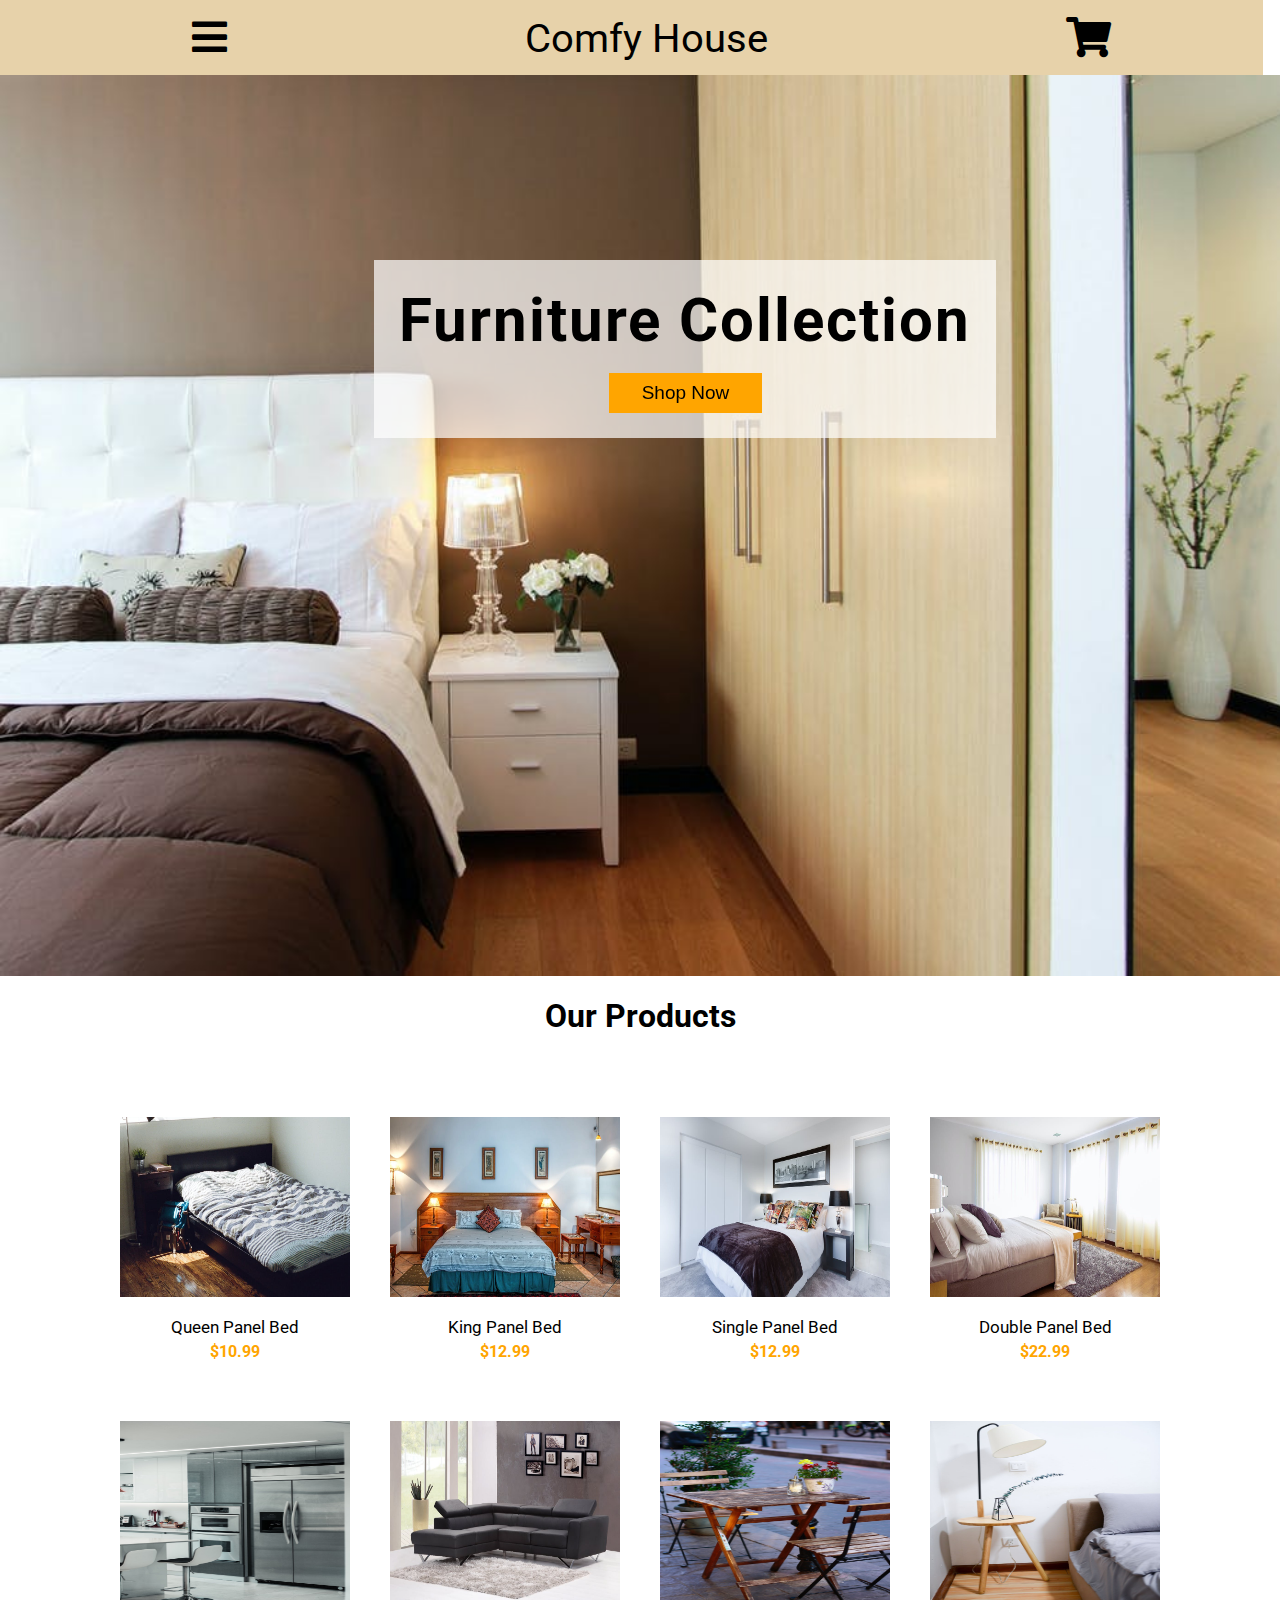
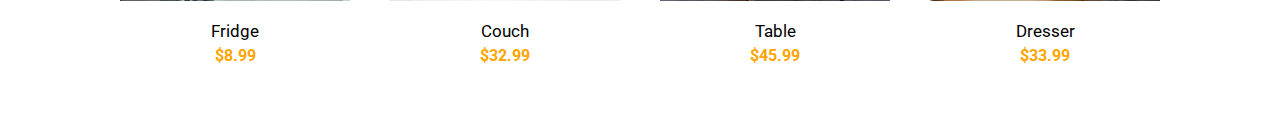
<file: index.html>
<!DOCTYPE html>
<html>
    <head>
        <title>Shopping Cart</title>
        <link rel="stylesheet" type="text/css" href="shopping-cart-style.css">
        <link rel="stylesheet" href="https://use.fontawesome.com/releases/v5.11.2/css/all.css">
        <link href="https://fonts.googleapis.com/css2?family=Roboto:wght@300;400;500&display=swap" rel="stylesheet">
    </head>
    <body>
        
        <ul id="navbar">
            <li><i class="fas fa-bars"></i></li>
            <li>Comfy House</li>
            <li><i class="fas fa-shopping-cart" id="cart-symbol"></i></li>
        </ul>

        <div id="cover-photo">
            <div id="cover-box">
                <h1>Furniture Collection</h1>
                <button><a href="#shop-page">Shop Now</a></button>
            </div>
        </div>

        <div class="cart">
            <!-- njnjkkkkkkkkkkkkkkkkk -->
            <div class="cross-cart">
                <i class="fas fa-times"></i>
            </div>
            <div class="your-cart">Your Cart</div>
            <div class="cart-product">
                <img src="bed.jpg">
                <div class="cart-product-desc">
                    <span class="cart-product-name">Queen Panel Bed</span>
                    <span class="cart-product-price">$10.99</span>
                    <button class="remove">remove</button>
                </div>
                <div class="cart-product-quantity">
                    <a><i class="fas fa-minus minus-quantity"></i></a>
                    <span>0</span>
                    <a><i class="fas fa-plus plus-quantity"></i></a>
                </div>
            </div>

            <div class="cart-product">
                <img src="king-bed.jpeg">
                <div class="cart-product-desc">
                    <span class="cart-product-name">King Panel Bed</span>
                    <span class="cart-product-price">$12.99</span>
                    <button class="remove">remove</button>
                </div>
                <div class="cart-product-quantity">
                    <a><i class="fas fa-minus minus-quantity"></i></a>
                    <span>0</span>
                    <a><i class="fas fa-plus plus-quantity"></i></a>
                </div>
            </div>

            <div class="cart-product">
                <img src="single-bed.jpeg">
                <div class="cart-product-desc">
                    <span class="cart-product-name">Single Panel Bed</span>
                    <span class="cart-product-price">$12.99</span>
                    <button class="remove">remove</button>
                </div>
                <div class="cart-product-quantity">
                    <a><i class="fas fa-minus minus-quantity"></i></a>
                    <span>0</span>
                    <a><i class="fas fa-plus plus-quantity"></i></a>
                </div>
            </div>

            <div class="cart-product">
                <img src="double-bed.jpeg">
                <div class="cart-product-desc">
                    <span class="cart-product-name">Double Panel Bed</span>
                    <span class="cart-product-price">$22.99</span>
                    <button class="remove">remove</button>
                </div>
                <div class="cart-product-quantity">
                    <a><i class="fas fa-minus minus-quantity"></i></a>
                    <span>0</span>
                    <a><i class="fas fa-plus plus-quantity"></i></a>
                </div>
            </div>

            <div class="cart-product">
                <img src="fridge.jpeg">
                <div class="cart-product-desc">
                    <span class="cart-product-name">Fridge</span>
                    <span class="cart-product-price">$8.99</span>
                    <button class="remove">remove</button>
                </div>
                <div class="cart-product-quantity">
                    <a><i class="fas fa-minus minus-quantity"></i></a>
                    <span>0</span>
                    <a><i class="fas fa-plus plus-quantity"></i></a>
                </div>
            </div>

            <div class="cart-product">
                <img src="couch.jpeg">
                <div class="cart-product-desc">
                    <span class="cart-product-name">Couch</span>
                    <span class="cart-product-price">$32.99</span>
                    <button class="remove">remove</button>
                </div>
                <div class="cart-product-quantity">
                    <a><i class="fas fa-minus minus-quantity"></i></a>
                    <span>0</span>
                    <a><i class="fas fa-plus plus-quantity"></i></a>
                </div>
            </div>

            <div class="cart-product">
                <img src="dresser.jpeg">
                <div class="cart-product-desc">
                    <span class="cart-product-name">Table</span>
                    <span class="cart-product-price">$45.99</span>
                    <button class="remove">remove</button>
                </div>
                <div class="cart-product-quantity">
                    <a><i class="fas fa-minus minus-quantity"></i></a>
                    <span>0</span>
                    <a><i class="fas fa-plus plus-quantity"></i></a>
                </div>
            </div>

            <div class="cart-product">
                <img src="table.jpeg">
                <div class="cart-product-desc">
                    <span class="cart-product-name">Dresser</span>
                    <span class="cart-product-price">$33.99</span>
                    <button class="remove">remove</button>
                </div>
                <div class="cart-product-quantity">
                    <a><i class="fas fa-minus minus-quantity"></i></a>
                    <span>0</span>
                    <a><i class="fas fa-plus plus-quantity"></i></a>
                </div>
            </div>

            <div id="cart-total">Your Total : $<span>0.00</span></div>

            <button id="clear-cart">Clear Cart</button>
            

        </div>

        <div id="shop-page">
            <h1>Our Products</h1>
            <div id="products">
                <div class="product1"><span><button>Add to cart</button></span><img class="product-img" src="bed.jpg"><div class="product-name">Queen Panel Bed</div><div class="price">$10.99</div></div>
                <div class="product1"><span><button>Add to cart</button></span><img class="product-img" src="king-bed.jpeg"><div class="product-name">King Panel Bed</div><div class="price">$12.99</div></div>
                <div class="product1"><span><button>Add to cart</button></span><img class="product-img" src="single-bed.jpeg"><div class="product-name">Single Panel Bed</div><div class="price">$12.99</div></div>
                <div class="product1"><span><button>Add to cart</button></span><img class="product-img" src="double-bed.jpeg"><div class="product-name">Double Panel Bed</div><div class="price">$22.99</div></div>
                <div class="product1"><span><button>Add to cart</button></span><img class="product-img" src="fridge.jpeg"><div class="product-name">Fridge</div><div class="price">$8.99</div></div>
                <div class="product1"><span><button>Add to cart</button></span><img class="product-img" src="couch.jpeg"><div class="product-name">Couch</div><div class="price">$32.99</div></div>
                <div class="product1"><span><button>Add to cart</button></span><img class="product-img" src="table.jpeg"><div class="product-name">Table</div><div class="price">$45.99</div></div>
                <div class="product1"><span><button>Add to cart</button></span><img class="product-img" src="dresser.jpeg"><div class="product-name">Dresser</div><div class="price">$33.99</div></div>
            </div>
        </div>
        
        <script src="shopping-cart-script.js"></script>
    </body>
</html>
</file>
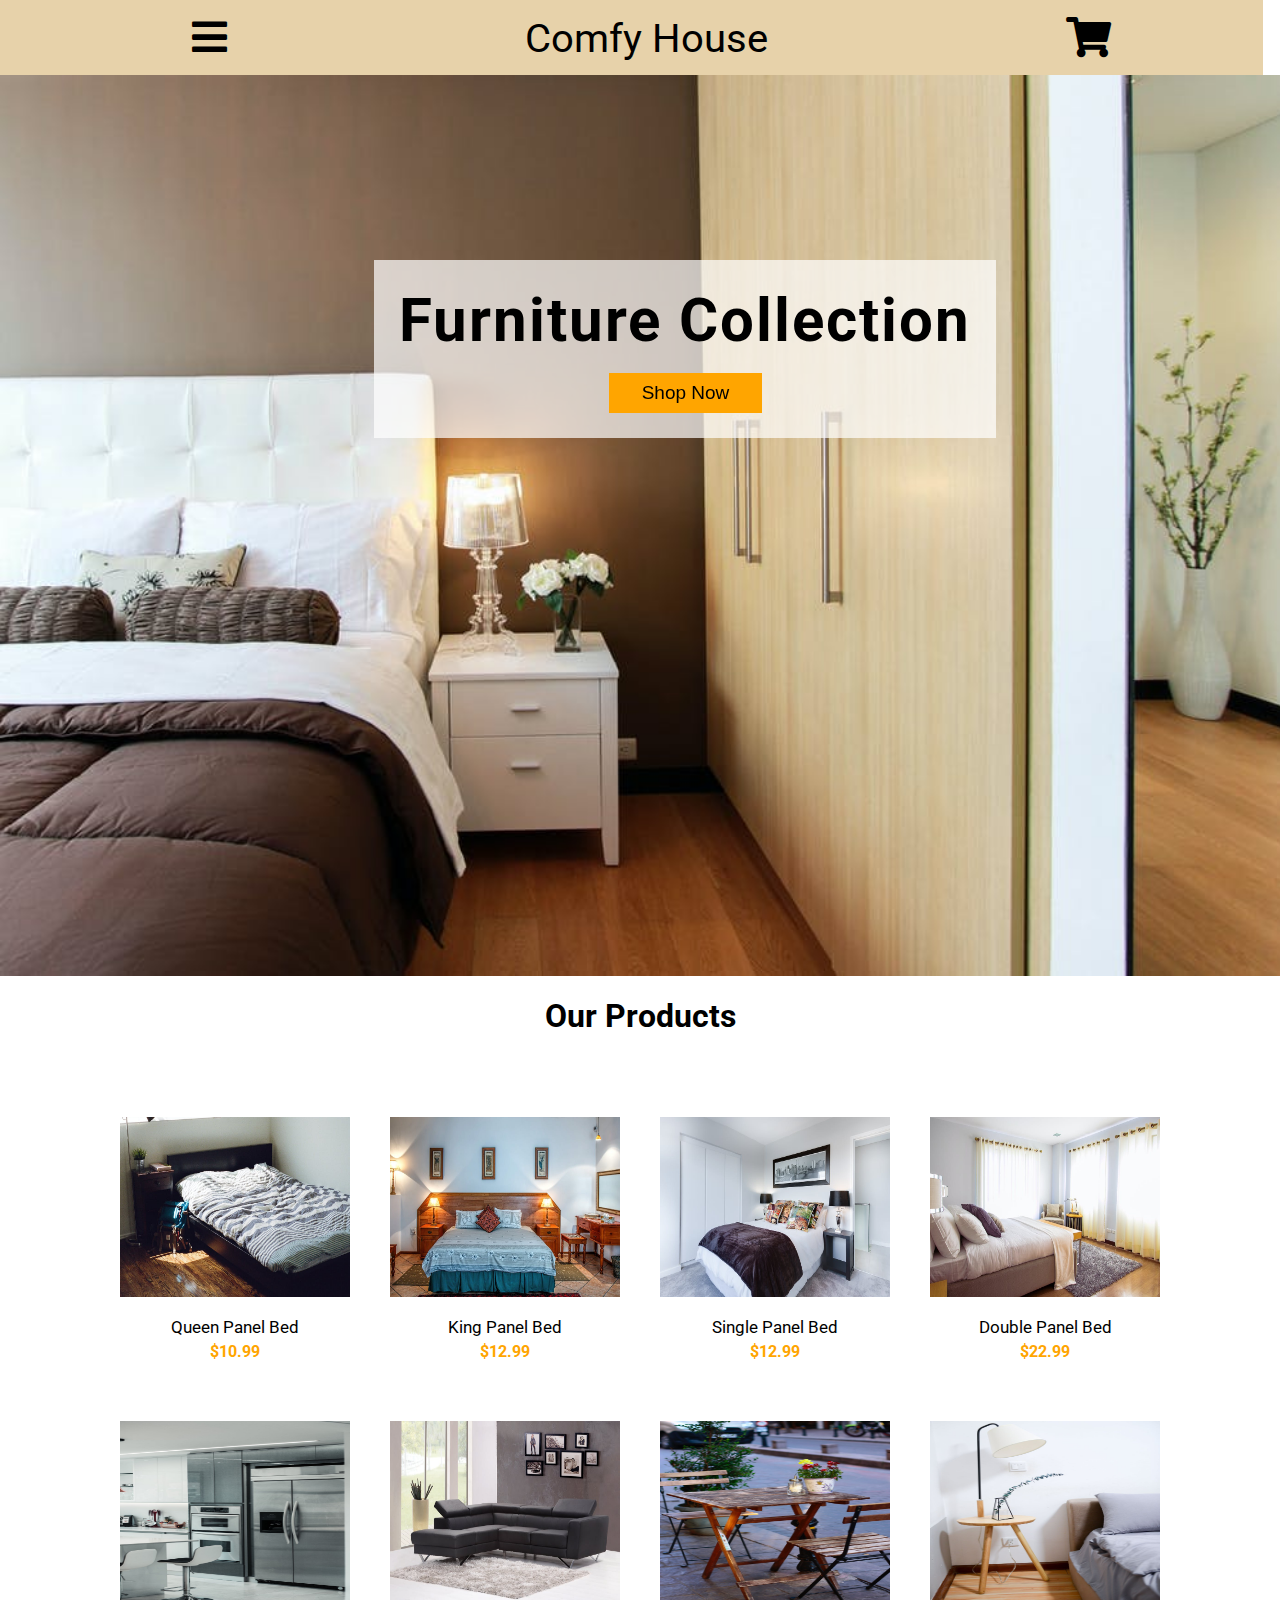
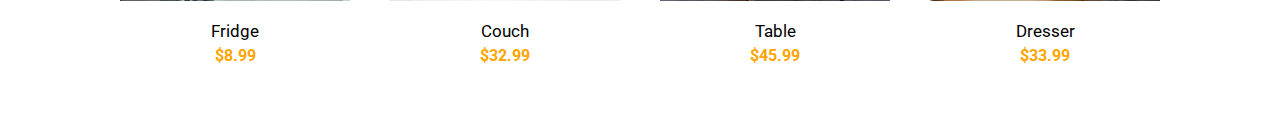
<file: shopping-cart.html>
<!DOCTYPE html>
<html>
    <head>
        <title>Shopping Cart</title>
        <link rel="stylesheet" type="text/css" href="shopping-cart-style.css">
        <link rel="stylesheet" href="https://use.fontawesome.com/releases/v5.11.2/css/all.css">
        <link href="https://fonts.googleapis.com/css2?family=Roboto:wght@300;400;500&display=swap" rel="stylesheet">
    </head>
    <body>
        
        <ul id="navbar">
            <li><i class="fas fa-bars"></i></li>
            <li>Comfy House</li>
            <li><i class="fas fa-shopping-cart" id="cart-symbol"></i></li>
        </ul>

        <div id="cover-photo">
            <div id="cover-box">
                <h1>Furniture Collection</h1>
                <button><a href="#shop-page">Shop Now</a></button>
            </div>
        </div>

        <div class="cart">
            <!-- njnjkkkkkkkkkkkkkkkkk -->
            <div class="cross-cart">
                <i class="fas fa-times"></i>
            </div>
            <div class="your-cart">Your Cart</div>
            <div class="cart-product">
                <img src="bed.jpg">
                <div class="cart-product-desc">
                    <span class="cart-product-name">Queen Panel Bed</span>
                    <span class="cart-product-price">$10.99</span>
                    <button class="remove">remove</button>
                </div>
                <div class="cart-product-quantity">
                    <a><i class="fas fa-minus minus-quantity"></i></a>
                    <span>0</span>
                    <a><i class="fas fa-plus plus-quantity"></i></a>
                </div>
            </div>

            <div class="cart-product">
                <img src="king-bed.jpeg">
                <div class="cart-product-desc">
                    <span class="cart-product-name">King Panel Bed</span>
                    <span class="cart-product-price">$12.99</span>
                    <button class="remove">remove</button>
                </div>
                <div class="cart-product-quantity">
                    <a><i class="fas fa-minus minus-quantity"></i></a>
                    <span>0</span>
                    <a><i class="fas fa-plus plus-quantity"></i></a>
                </div>
            </div>

            <div class="cart-product">
                <img src="single-bed.jpeg">
                <div class="cart-product-desc">
                    <span class="cart-product-name">Single Panel Bed</span>
                    <span class="cart-product-price">$12.99</span>
                    <button class="remove">remove</button>
                </div>
                <div class="cart-product-quantity">
                    <a><i class="fas fa-minus minus-quantity"></i></a>
                    <span>0</span>
                    <a><i class="fas fa-plus plus-quantity"></i></a>
                </div>
            </div>

            <div class="cart-product">
                <img src="double-bed.jpeg">
                <div class="cart-product-desc">
                    <span class="cart-product-name">Double Panel Bed</span>
                    <span class="cart-product-price">$22.99</span>
                    <button class="remove">remove</button>
                </div>
                <div class="cart-product-quantity">
                    <a><i class="fas fa-minus minus-quantity"></i></a>
                    <span>0</span>
                    <a><i class="fas fa-plus plus-quantity"></i></a>
                </div>
            </div>

            <div class="cart-product">
                <img src="fridge.jpeg">
                <div class="cart-product-desc">
                    <span class="cart-product-name">Fridge</span>
                    <span class="cart-product-price">$8.99</span>
                    <button class="remove">remove</button>
                </div>
                <div class="cart-product-quantity">
                    <a><i class="fas fa-minus minus-quantity"></i></a>
                    <span>0</span>
                    <a><i class="fas fa-plus plus-quantity"></i></a>
                </div>
            </div>

            <div class="cart-product">
                <img src="couch.jpeg">
                <div class="cart-product-desc">
                    <span class="cart-product-name">Couch</span>
                    <span class="cart-product-price">$32.99</span>
                    <button class="remove">remove</button>
                </div>
                <div class="cart-product-quantity">
                    <a><i class="fas fa-minus minus-quantity"></i></a>
                    <span>0</span>
                    <a><i class="fas fa-plus plus-quantity"></i></a>
                </div>
            </div>

            <div class="cart-product">
                <img src="dresser.jpeg">
                <div class="cart-product-desc">
                    <span class="cart-product-name">Table</span>
                    <span class="cart-product-price">$45.99</span>
                    <button class="remove">remove</button>
                </div>
                <div class="cart-product-quantity">
                    <a><i class="fas fa-minus minus-quantity"></i></a>
                    <span>0</span>
                    <a><i class="fas fa-plus plus-quantity"></i></a>
                </div>
            </div>

            <div class="cart-product">
                <img src="table.jpeg">
                <div class="cart-product-desc">
                    <span class="cart-product-name">Dresser</span>
                    <span class="cart-product-price">$33.99</span>
                    <button class="remove">remove</button>
                </div>
                <div class="cart-product-quantity">
                    <a><i class="fas fa-minus minus-quantity"></i></a>
                    <span>0</span>
                    <a><i class="fas fa-plus plus-quantity"></i></a>
                </div>
            </div>

            <div id="cart-total">Your Total : $<span>0.00</span></div>

            <button id="clear-cart">Clear Cart</button>
            

        </div>

        <div id="shop-page">
            <h1>Our Products</h1>
            <div id="products">
                <div class="product1"><span><button>Add to cart</button></span><img class="product-img" src="bed.jpg"><div class="product-name">Queen Panel Bed</div><div class="price">$10.99</div></div>
                <div class="product1"><span><button>Add to cart</button></span><img class="product-img" src="king-bed.jpeg"><div class="product-name">King Panel Bed</div><div class="price">$12.99</div></div>
                <div class="product1"><span><button>Add to cart</button></span><img class="product-img" src="single-bed.jpeg"><div class="product-name">Single Panel Bed</div><div class="price">$12.99</div></div>
                <div class="product1"><span><button>Add to cart</button></span><img class="product-img" src="double-bed.jpeg"><div class="product-name">Double Panel Bed</div><div class="price">$22.99</div></div>
                <div class="product1"><span><button>Add to cart</button></span><img class="product-img" src="fridge.jpeg"><div class="product-name">Fridge</div><div class="price">$8.99</div></div>
                <div class="product1"><span><button>Add to cart</button></span><img class="product-img" src="couch.jpeg"><div class="product-name">Couch</div><div class="price">$32.99</div></div>
                <div class="product1"><span><button>Add to cart</button></span><img class="product-img" src="table.jpeg"><div class="product-name">Table</div><div class="price">$45.99</div></div>
                <div class="product1"><span><button>Add to cart</button></span><img class="product-img" src="dresser.jpeg"><div class="product-name">Dresser</div><div class="price">$33.99</div></div>
            </div>
        </div>
        
        <script src="shopping-cart-script.js"></script>
    </body>
</html>
</file>
<file: shopping-cart-style.css>
body, html{
    margin: 0;
    font-family: 'Roboto', sans-serif;
}

#navbar{
    width: 1223px;
    margin-top: 0;
    margin-bottom: 0;
    padding-top: 15px;
    padding-bottom: 13px;
    display: flex;
    position: sticky;
    top: 0;
    justify-content: space-evenly;
    align-items: center;
    font-size: 40px;
    background: rgb(231, 210, 170);
}

#navbar li{
    display: inline;
}

#navbar li:nth-child(2){
    margin-left:146px;
    margin-right: 146px;;
}

#cover-photo{
    background-image: url("comfy-room.jpg");
    background-repeat: no-repeat;
    /* background-position: center; */
    background-size: cover;
    padding-top: 1px;
    height: 100vh;
    width: 100%;
    color: white;
}

#cover-box{
    /* background: #ffffff;
    opacity: 0.5;
    /* background-blend-mode: multiply; */
    /* width: auto; */
    /* height: auto; */
    /* position: relative; */
    /* margin-left: 35%;
    margin-top: 180px;
    font-size: 30px;
    font-weight: bold; */ 
    /* position: absolute;
    top:300px; */
    position: absolute;
    top: 260px;
    left: 374px;
    font-size: 30px;
    background: rgba(255, 255, 255, 0.7);
    color: black;
    /* opacity: 0.6; */
    /* font-family: 'Roboto', sans-serif; */
    letter-spacing: 2px;
    /* margin: 5px; */
    padding:25px;
}

#cover-box h1{
    margin: 0;
    margin-bottom: 15px;
    font-weight: bold;
    /* opacity: 1; */
    /* z-index: 2; */
}

#cover-box button{
    /* position: absolute; */
    /* left: ; */
    margin-left: 210px;
    height: 40px;
    width: 153px;
    font-size: 19px;
    /* font-family: 'Roboto', sans-serif; */
    border: none;
    background: orange;
    outline: none;
    cursor: pointer;
}

#cover-box button a{
    text-decoration: none;
    color: black;
}

.cart{
    display: flex;
    flex-direction: column;
    padding-top: 20px;
    padding-left: 20px;
    height: 100vh;
    position: fixed;
    top: 0;
    right: 0;
    left: 66%;
    /* width: 30%; */
    z-index: 10;
    background-color: rgb(247, 241, 230);
    width: 0;
    opacity: 0;
    transition: all 0.1s ease-out;
    /* transition: margin-right 2s; */
    /* animation-direction: reverse; */
}

#cart-symbol{
    cursor: pointer;
}

.cart-show{
    width: 33%;
    opacity: 1;
}

.product-img{
    width: 230px;
    height: 180px;
    margin: 20px;
}

#shop-page{
    display: flex;
    flex-direction: column;
    align-items: center;
    padding-bottom: 50px;
}

#products{
    display: flex;
    flex-wrap: wrap;
    align-items: center;
    /* justify-content: space-around; */
    padding-left: 100px;
    padding-right: 64px;
}

.product1{
    display: flex;
    flex-direction: column;
    align-items: center;
    /* background-image: url("bed.jpg"); */
    /* background-size: cover; */
    /* background-repeat: no-repeat; */
    /* padding:20px; */
    /* height: 121px; */
}

.price{
    font-weight: bold;
    color: orange;
}

.product-name{
    margin-bottom: 5px;
    font-size: 17px;
}

.product1 span{
    position: relative;
    top:180px;
    left: -65.5px;
    background-color: orange;
    height: 20px;
    padding: 10px;
    width: 0;
    /* height: 0; */
    opacity: 0;
    transition: all 0.2s linear;
}

.product1:hover span{
    opacity: 1;
    width: 78.72px;
}

.product1 span button{
    width: 81px;
    background: none;
    border: none;
    outline: none;
    font-size: 14.2px;
    cursor: pointer;
}

.cross-cart i{
    font-size: 20px;
    height: 30px;
    width: 30px;
    cursor: pointer;
}

.your-cart{
    margin-top: 5px;
    align-self: center;
    font-size: 30px;
    margin-bottom: 15px;
}

.cart-product{
    /* margin-top: 20px; */
    display: flex;
    /* height: 0; */
    /* opacity: 0; */
    /* margin-bottom: 20px; */
    opacity: 0;
    height: 0;
    z-index: 0;
}

.show-cart-product{
    margin-bottom: 20px;
    opacity: 1;
    height: auto;
    z-index: 100;
}

.cart-product img{
    width: 75px;
    height: 60px;
}

.cart-product-desc{
    display: flex;
    flex-direction: column;
    font-size: 15px;
    font-weight: bold;
    margin-left: 10px;
    margin-top: 1px;
    line-height: 18px;
}

.remove{
    border: none;
    outline: none;
    background: rgb(247, 241, 230);
    width: 60px;
    padding-left: 0px;
    margin-top: 5px;
    cursor: pointer;
}

.orange-on-cart{
    background: rgb(224, 186, 114);
    opacity: 0.3;
}

.cart-product-quantity{
    position: absolute;
    right: 30px;
    /* margin-left: 100px;
    margin-top: 4%; */
    font-size: 10px;
}

.cart-product-quantity span{
    font-size: 14px;
    margin: 0 4px;
}
 #cart-total{
     font-size: 21px;
     font-weight: bold;
     letter-spacing: 1px;
     /* align-self: center; */
     position: absolute;
     bottom: 82px;
     left: 135px;
     text-align: center;
 }

 #clear-cart{
     width: 200px;
     font-size: 20px;
     padding: 10px;
     margin-left: 109px;
     position: absolute;
     bottom: 30px;
     border: none;
     outline: none;
     background: orange;
     z-index: 100;
     cursor: pointer;
 }

 .minus-quantity, .plus-quantity{
     cursor: pointer;
 }
</file>
